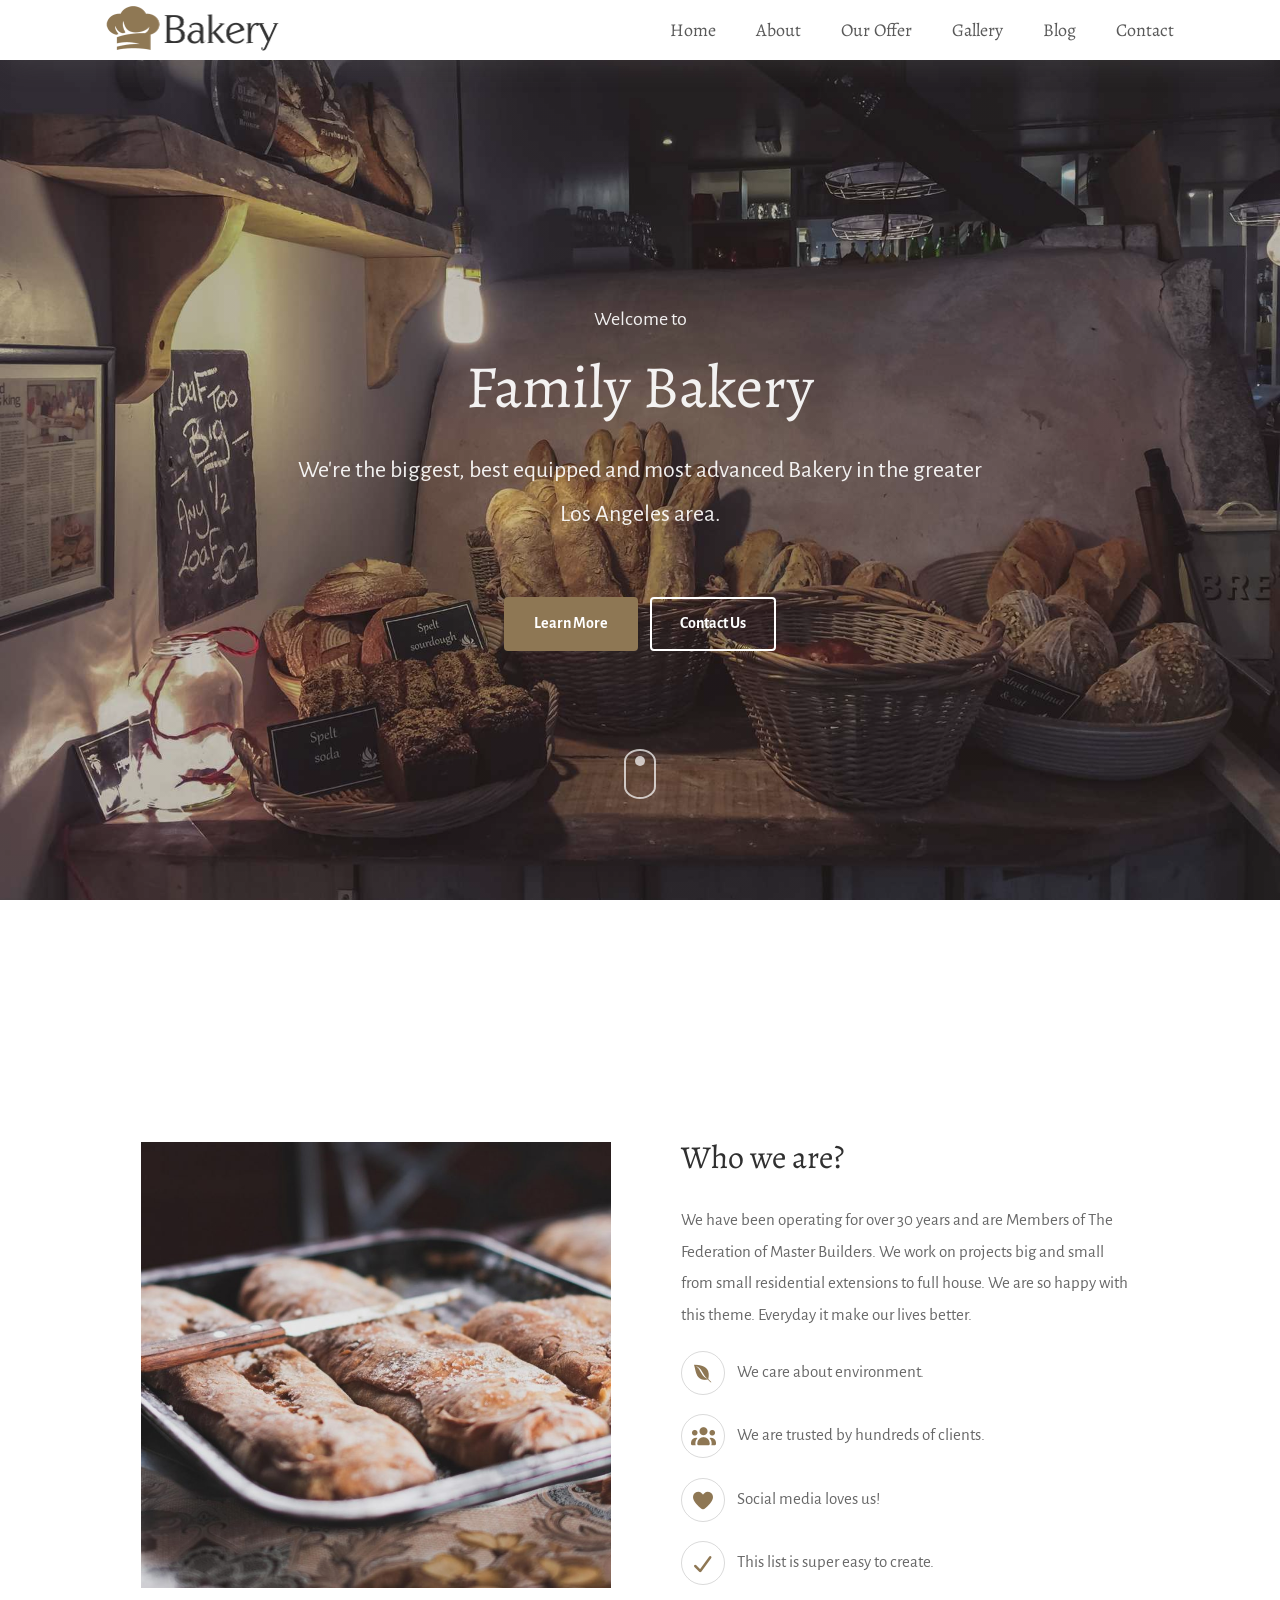
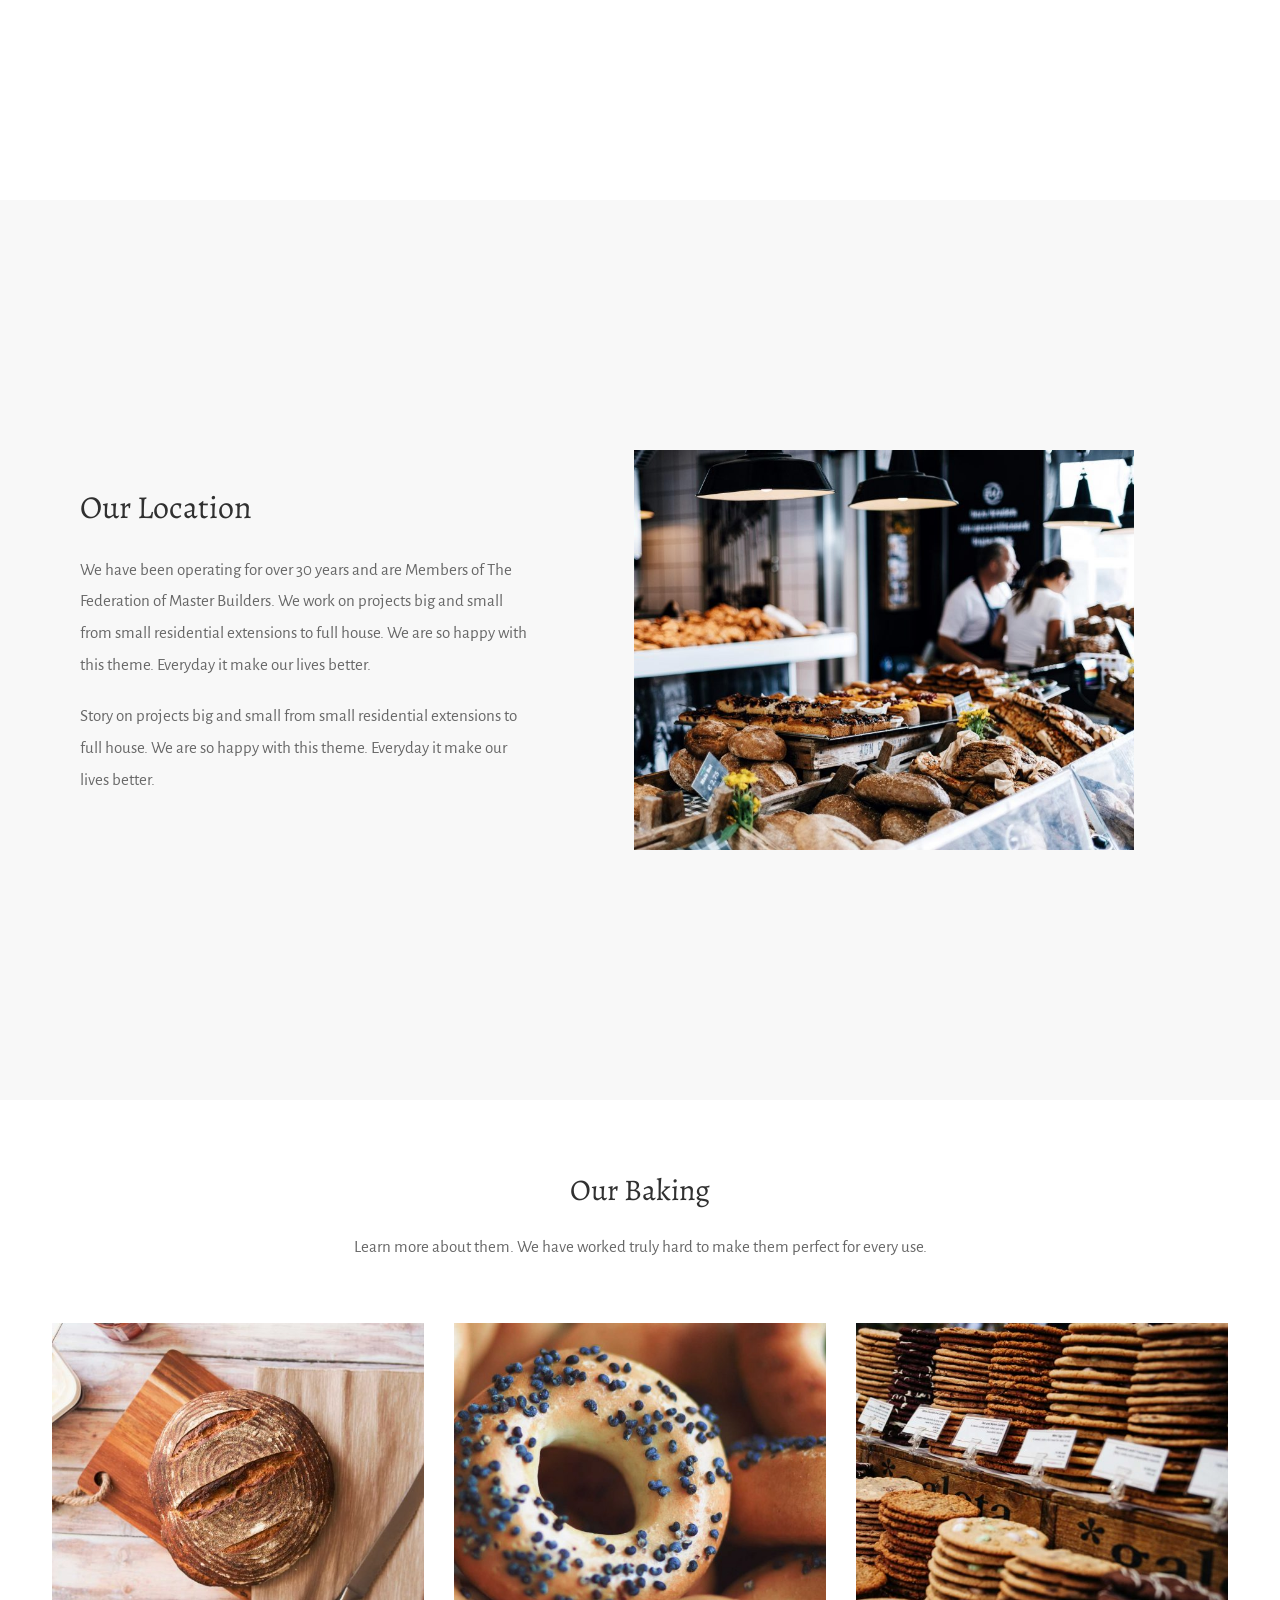
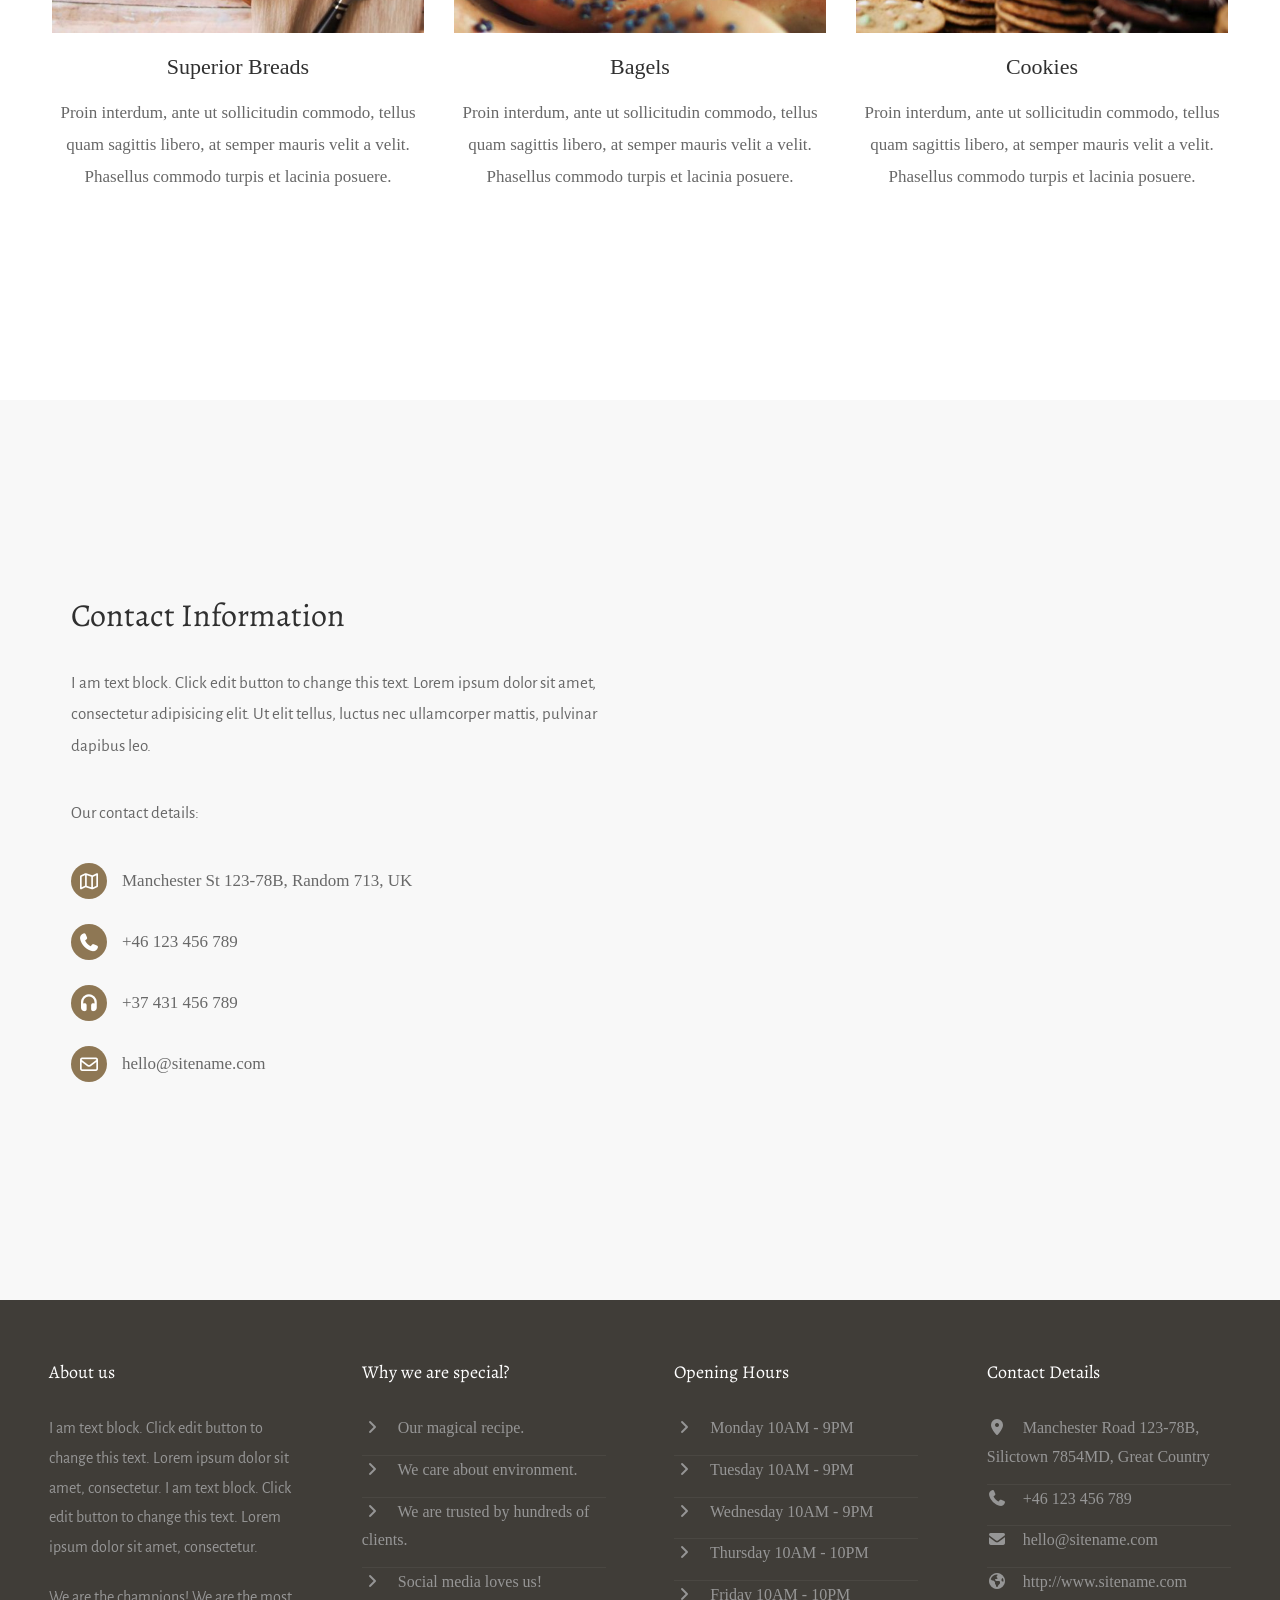
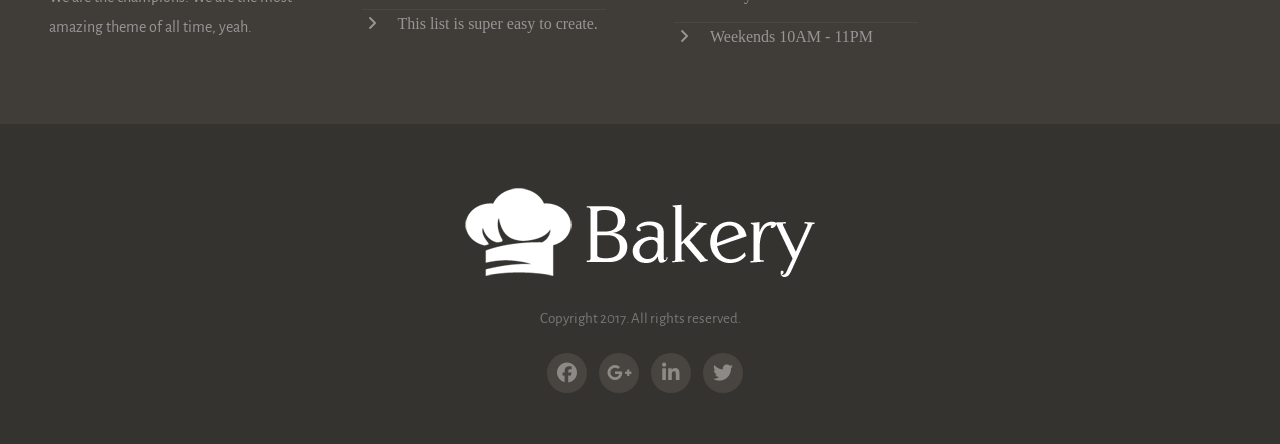
<file: Assignment_2/index.html>
<!DOCTYPE html>
<html lang="en">

<head>
    <meta charset="UTF-8">
    <meta name="viewport" content="width=device-width, initial-scale=1.0">
    <title>Bakery</title>
    <!-- link to icons -->
    <link rel="stylesheet" href="./css/all.min.css">
    <!-- font famaily -->
    <link rel="preconnect" href="https://fonts.googleapis.com">
    <link rel="preconnect" href="https://fonts.gstatic.com" crossorigin>
    <link
        href="https://fonts.googleapis.com/css2?family=Alegreya+Sans:ital,wght@0,100;0,300;0,400;0,500;0,700;0,800;0,900;1,100;1,300;1,400;1,500;1,700;1,800;1,900&family=Alegreya:ital,wght@0,400..900;1,400..900&display=swap"
        rel="stylesheet">
    <!-- link to icons -->
    <link rel="stylesheet" href="./css/all.min.css">
    <!-- link to css -->
    <link rel="stylesheet" href="./css/style.css">
</head>

<body>
    <!-- screen 1 -->
    <div class="container">
        <header class="navheader">
            <div class="nav-left">
                <a href="#home">
                    <img src="./bakery-color.png" alt="logo" class="logo-dark">
                </a>
            </div>
            <div class="nav-right">
                <ul type="none" class="navdetials">
                    <li><a href="#home">Home</a></li>
                    <li><a href="#about">About</a></li>
                    <li><a href="#offer">Our Offer</a></li>
                    <li><a href="#gallery">Gallery</a></li>
                    <li><a href="#blog">Blog</a></li>
                    <li><a href="#contact">Contact</a></li>
                </ul>
            </div>
        </header>
        <section class="container1">
            <p class="welcome">Welcome to</p>
            <h1>Family Bakery</h1>
            <p class="description">We're the biggest, best equipped and most advanced Bakery in the greater Los Angeles
                area.</p>
            <div class="box1">
                <a href="" class="learn"><b>Learn More</b></a>
                <a href="" class="contact"><b>Contact Us</b></a>
            </div>
            <br>
            <div class="loader"></div>
        </section>
    </div>
    <!-- screen 2 -->
    <div class="container2">
        <img src="./alexandru-stavrica-170390-800x760.jpg" alt="Bakery Image">
        <div class="content2">
            <h2>Who we are?</h2>
            <p>We have been operating for over 30 years and are Members of The Federation of Master Builders. We work on
                projects big and small from small residential extensions to full house. We are so happy with this theme.
                Everyday it make our lives better.</p>
            <ul type="none" class="icon-list">
                <li><i class="fa-brands fa-envira"></i><span>We care about environment.</span></li>
                <li><i class="fa-solid fa-users"></i><span>We are trusted by hundreds of clients.</span></li>
                <li><i class="fa-solid fa-heart"></i><span>Social media loves us!</span></li>
                <li><i class="fa-solid fa-check"></i><span>This list is super easy to create.</span></li>
            </ul>
        </div>
    </div>
    <!-- screen 3 -->
    <div class="container3">
        <div class="content3">
            <h2>Our Location</h2>
            <p>We have been operating for over 30 years and are Members of The Federation of Master Builders. We work on
                projects big and small from small residential extensions to full house. We are so happy with this theme.
                Everyday it make our lives better.</p>
            <p>Story on projects big and small from small residential extensions to full house. We are so happy with
                this theme. Everyday it make our lives better.</p>
        </div>
        <div class="photo-3"><img src="./full-2-800x640.jpg" alt="Bakery Image"></div>
    </div>
    <!-- screen 4 -->
    <section class="container4">
        <div class="baking-title">
            <h3>Our Baking</h3>
            <p>
                Learn more about them. We have worked truly hard to make them perfect for every use.
            </p>
        </div>
        <div class="baking-items">
            <div class="item">
                <img src="./ben-garratt-134774-600x500.jpg" alt="Bread">
                <h4>Superior Breads</h4>
                <p>
                    Proin interdum, ante ut sollicitudin commodo, tellus quam sagittis
                    libero, at semper mauris velit a velit. Phasellus commodo turpis et
                    lacinia posuere.
                </p>
            </div>
            <div class="item">
                <img src="./stas-ovsky-123540-600x500.jpg" alt="Bagels">
                <h4>Bagels</h4>
                <p>
                    Proin interdum, ante ut sollicitudin commodo, tellus quam sagittis
                    libero, at semper mauris velit a velit. Phasellus commodo turpis et
                    lacinia posuere.
                </p>
            </div>
            <div class="item">
                <img src="./clem-onojeghuo-206832-600x500.jpg" alt="Cookies">
                <h4>Cookies</h4>
                <p>
                    Proin interdum, ante ut sollicitudin commodo, tellus quam sagittis
                    libero, at semper mauris velit a velit. Phasellus commodo turpis et
                    lacinia posuere.
                </p>
            </div>
        </div>
    </section>
    <!-- screen 5 -->
    <section class="container5">
        <div class="content4">
            <h2>Contact Information</h2>
            <p>
                I am text block. Click edit button to change this text.
                Lorem ipsum dolor sit amet, consectetur adipisicing elit.
                Ut elit tellus, luctus nec ullamcorper mattis, pulvinar dapibus leo.
            </p>
            <p class="details-title">Our contact details:</p>
            <ul type="none" class="contact-list">
                <li>
                    <i class="fa-regular fa-map"></i>
                    <span>Manchester St 123-78B, Random 713, UK</span>
                </li>
                <li>
                    <i class="fa-solid fa-phone"></i>
                    <span>+46 123 456 789</span>
                </li>
                <li>
                    <i class="fa-solid fa-headphones"></i>
                    <span>+37 431 456 789</span>
                </li>
                <li>
                    <i class="fa-regular fa-envelope"></i>
                    <span>hello@sitename.com</span>
                </li>
            </ul>
        </div>
        <div class="map">
            <iframe
                src="https://www.google.com/maps/embed?pb=!1m18!1m12!1m3!1d13739.492926830935!2d31.502278416795328!3d30.581123838049617!2m3!1f0!2f0!3f0!3m2!1i1024!2i768!4f13.1!3m3!1m2!1s0x14f7f1c425fd1135%3A0x266ecec669ee0192!2z2YXYrtio2LIg2KfZhNin2LHYr9mG2Yo!5e0!3m2!1sar!2seg!4v1782974572711!5m2!1sar!2seg"
                width="600" height="450" style="border:0;" allowfullscreen="" loading="lazy"
                referrerpolicy="strict-origin-when-cross-origin">
            </iframe>
        </div>
    </section>
    <!-- footer -->
    <div class="footer-top">
        <div class="footer-item">
            <h4>About us</h4>
            <p>
                I am text block. Click edit button to change this text.
                Lorem ipsum dolor sit amet, consectetur.
                I am text block. Click edit button to change this text.
                Lorem ipsum dolor sit amet, consectetur.
            </p>
            <p>
                We are the champions! We are the most amazing theme of all time,
                yeah.
            </p>
        </div>
        <div class="footer-item">
            <h4>Why we are special?</h4>
            <ul type="none">
                <li><i class="fa-solid fa-angle-right"></i> Our magical recipe.</li>
                <li><i class="fa-solid fa-angle-right"></i> We care about environment.</li>
                <li><i class="fa-solid fa-angle-right"></i> We are trusted by hundreds of clients.</li>
                <li><i class="fa-solid fa-angle-right"></i> Social media loves us!</li>
                <li><i class="fa-solid fa-angle-right"></i> This list is super easy to create.</li>
            </ul>
        </div>
        <div class="footer-item">
            <h4>Opening Hours</h4>
            <ul type="none">
                <li><i class="fa-solid fa-angle-right"></i> Monday 10AM - 9PM</li>
                <li><i class="fa-solid fa-angle-right"></i> Tuesday 10AM - 9PM</li>
                <li><i class="fa-solid fa-angle-right"></i> Wednesday 10AM - 9PM</li>
                <li><i class="fa-solid fa-angle-right"></i> Thursday 10AM - 10PM</li>
                <li><i class="fa-solid fa-angle-right"></i> Friday 10AM - 10PM</li>
                <li><i class="fa-solid fa-angle-right"></i> Weekends 10AM - 11PM</li>
            </ul>
        </div>
        <div class="footer-item last-item">
            <h4>Contact Details</h4>
            <ul type="none">
                <li>
                    <i class="fa-solid fa-location-dot"></i>
                    Manchester Road 123-78B, Silictown 7854MD, Great Country
                </li>
                <li>
                    <i class="fa-solid fa-phone"></i>
                    <a href="#">+46 123 456 789</a>
                </li>
                <li>
                    <i class="fa-solid fa-envelope"></i>
                    <a href="#"> hello@sitename.com</a>
                </li>
                <li>
                    <i class="fa-solid fa-earth-americas"></i>
                    <a href="#">http://www.sitename.com</a>
                </li>
            </ul>
        </div>
    </div>
    <div class="content">
        <footer class="footer">
            <img src="./bakery-light-1.png" alt="logo">
            <p>Copyright 2017. All rights reserved.</p>
            <i class="fa-brands fa-facebook"></i>
            <i class="fa-brands fa-google-plus-g"></i>
            <i class="fa-brands fa-linkedin-in"></i>
            <i class="fa-brands fa-twitter"></i>
        </footer>
    </div>
</body>

</html>
</file>
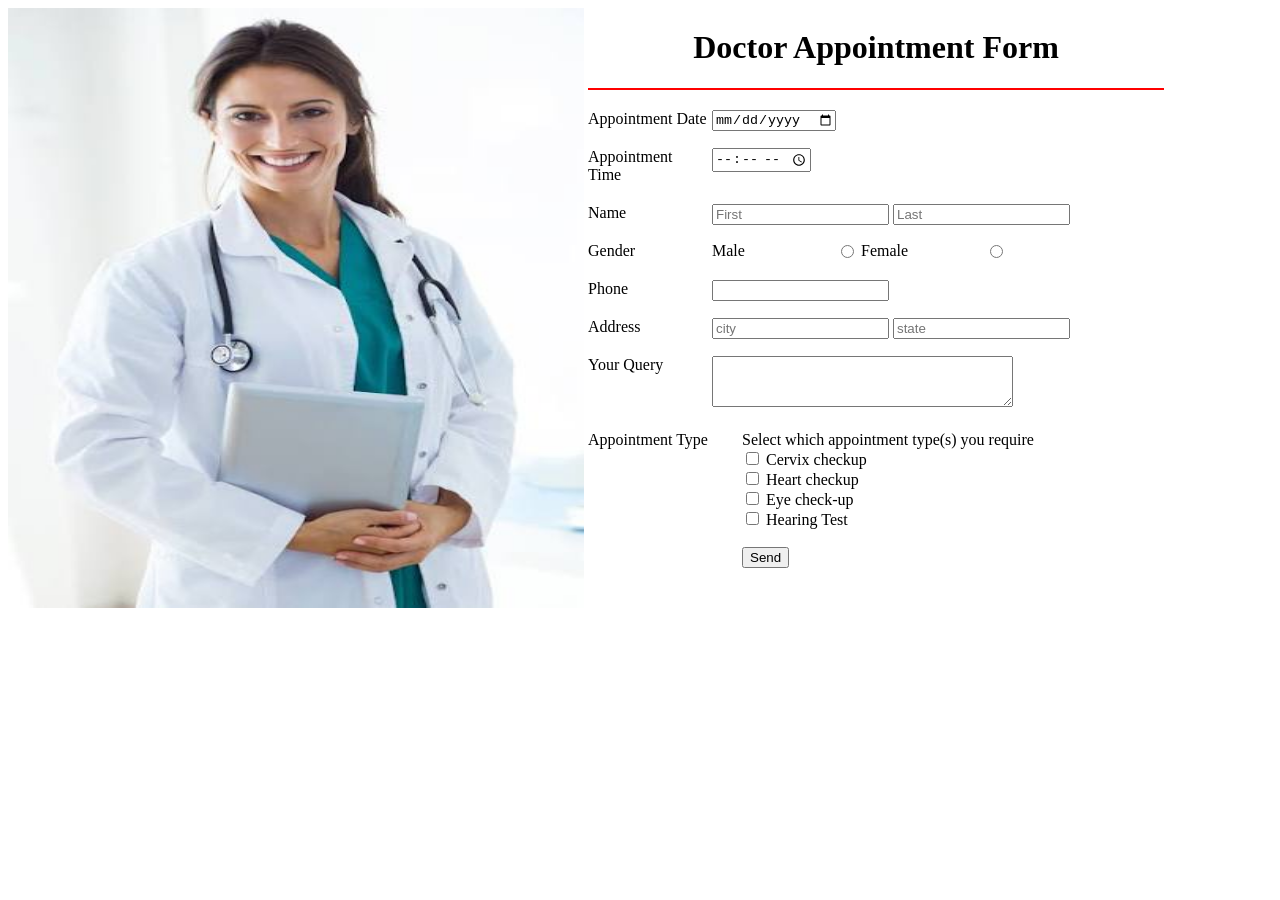
<file: task_2/index.html>
<!DOCTYPE html>
<html lang="en">

<head>
    <meta charset="UTF-8">
    <meta name="viewport" content="width=device-width, initial-scale=1.0">
    <!-- link to CSS -->
    <link rel="stylesheet" href="./style.css">
    <title>Document</title>
</head>

<body>
    <img src="./images.jfif" alt="doctor">
    <!-- form -->
    <form action="" method="get" class="form">
        <!-- header -->
        <h1>Doctor Appointment Form </h1>
        <hr>
        <!-- date -->
        <label for="Date">Appointment Date</label>
        <input type="date" name="Date"><br>
        <!-- time -->
        <label for="Time">Appointment Time</label>
        <input type="time" name="Time"><br>
        <!-- name -->
        <label for="Name">Name</label>
        <input type="text" name="Name" placeholder="First">
        <input type="text" name="Name" placeholder="Last"><br>
        <!-- gender -->
        <label for="Gender">Gender</label>
        <label for="Gender">Male</label>
        <input type="radio" name="Gender" value="Male">
        <label for="Gender">Female</label>
        <input type="radio" name="Gender" value="Female"><br>
        <!-- phone -->
        <label for="Phone">Phone</label>
        <input type="tel" name="Phone"><br>
        <!-- Address -->
        <label for="Address">Address</label>
        <input type="text" name="Address" placeholder="city">
        <input type="text" name="Address" placeholder="state"><br>
        <!-- Query -->
        <label for="query">Your Query</label>
        <textarea id="query" name="query" rows="3" cols="35"></textarea><br>
        <!-- Appointment type -->
        <label class="title">Appointment Type</label>
        <div class="appointment">
            <label>Select which appointment type(s) you require</label><br>
            <label><input type="checkbox" value="Cervix checkup"> Cervix checkup</label><br>
            <label><input type="checkbox" value="Heart checkup"> Heart checkup</label><br>
            <label><input type="checkbox" value="Eye check-up"> Eye check-up</label><br>
            <label><input type="checkbox" value="Hearing Test"> Hearing Test</label><br>
            <br>
            <button type="submit">Send</button>

        </div>
    </form>
</body>

</html>
</file>
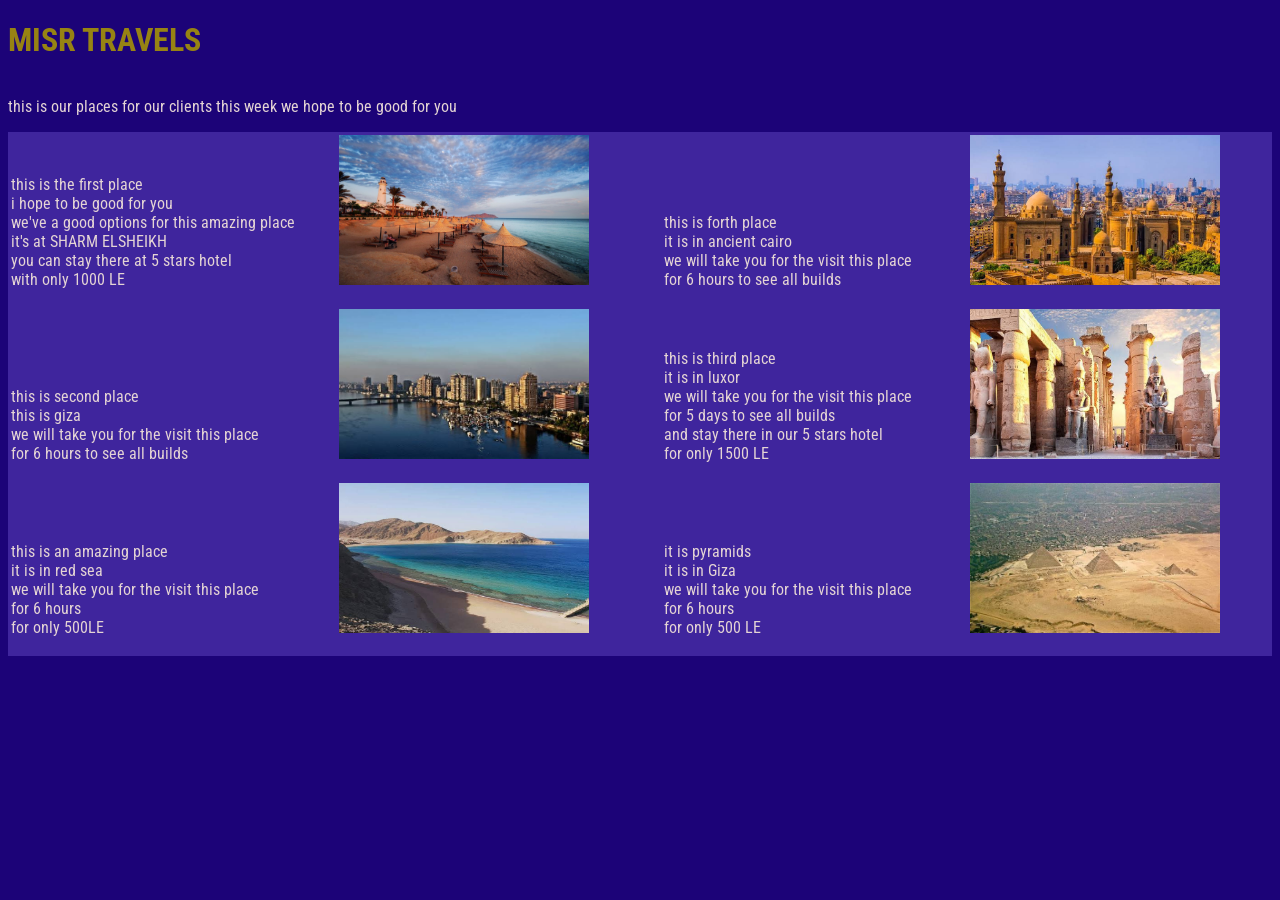
<file: task_1/index1.html>
<!DOCTYPE html>
<html lang="en">

<head>
    <meta charset="UTF-8">
    <meta name="viewport" content="width=device-width, initial-scale=1.0">
    <title>Document</title>
    <!-- font family -->
    <link rel="preconnect" href="https://fonts.googleapis.com">
    <link rel="preconnect" href="https://fonts.gstatic.com" crossorigin>
    <link
        href="https://fonts.googleapis.com/css2?family=Dancing+Script:wght@400..700&family=Roboto+Condensed:ital,wght@0,100..900;1,100..900&display=swap"
        rel="stylesheet">
    <!-- link to stylesheet -->
    <link rel="stylesheet" href="style.css">
</head>

<body>
    <!-- header -->
    <h1>MISR TRAVELS</h1>
    <P>this is our places for our clients this week we hope to be good for you</P>
    <!-- cards -->
    <table class="card">
        <tbody>
            <!-- row 1 -->
            <tr>
                <!-- card 1 -->
                <td>
                    <p>this is the first place <br>
                        i hope to be good for you <br>
                        we've a good options for this amazing place <br>
                        it's at SHARM ELSHEIKH <br>
                        you can stay there at 5 stars hotel <br>
                        with only 1000 LE</p>
                    <img src="./94762a60-city-20452-1651040efcc.jpg" alt="SHARM ELSHEIKH">
                </td>
                <!-- card 2 -->
                <td>
                    <p>
                        this is forth place <br>
                        it is in ancient cairo <br>
                        we will take you for the visit this place <br>
                        for 6 hours to see all builds
                    </p>
                    <img src="./images (2).jfif" alt="Ancient Cairo">
                </td>
            </tr>
            <!-- row 2 -->
            <tr>
                <!-- card 3 -->
                <td>
                    <p>
                        this is second place <br>
                        this is giza <br>
                        we will take you for the visit this place <br>
                        for 6 hours to see all builds
                    </p>
                    <img src="./images (3).jfif" alt="Giza">
                </td>
                <!-- card 4 -->
                <td>
                    <p>
                        this is third place <br>
                        it is in luxor <br>
                        we will take you for the visit this place <br>
                        for 5 days to see all builds <br>
                        and stay there in our 5 stars hotel <br>
                        for only 1500 LE
                    </p>
                    <img src="./images (4).jfif" alt="Luxor">
                </td>
            </tr>
            <!-- row 3 -->
            <tr>
                <!-- card 5 -->
                <td>
                    <p>
                        this is an amazing place <br>
                        it is in red sea <br>
                        we will take you for the visit this place <br>
                        for 6 hours <br>
                        for only 500LE
                    </p>
                    <img src="./images (1).jfif" alt="Red Sea">
                </td>
                <!-- card 6 -->
                <td>
                    <p>
                        it is pyramids <br>
                        it is in Giza <br>
                        we will take you for the visit this place <br>
                        for 6 hours <br>
                        for only 500 LE
                    </p>
                    <img src="./images.jfif" alt="Pyramids">
                </td>
            </tr>
        </tbody>
    </table>
</body>

</html>
</file>
<file: Assignment_2/css/style.css>
* {
  box-sizing: border-box;
  margin: 0px;
  padding: 0px;
}
body {
  background-image:
    linear-gradient(rgba(0, 0, 0, 0.2), rgba(0, 0, 0, 0.2), rgba(0, 0, 0, 0.2)),
    url(./drew-coffman-1872.jpg);
  background-size: cover;
  background-position: center center;
  height: 100vh;
  background-repeat: no-repeat;
}
:root {
  --background-color1: #fff;
  --background-color2: #f8f8f8;
  --background-footer: #403d38;
  --header-family: "Alegreya", serif;
  --paragraph-size: 18px;
  --h1-size: 60px;
  --paragraph-family: "Alegreya Sans", sans-serif;
  --h2-color: #303030;
  --p-color: #686868;
  --line-height-p: 1.86em;
  --transition: all 0.3s ease-in-out;
}

/*  screen 1  */
.container {
  display: flex;
  justify-content: center;
  align-items: center;
  flex-direction: column;
  height: 100vh;
}
.navheader {
  position: fixed;
  display: flex;
  background-color: #fff;
  width: 100%;
  height: 60px;
  justify-content: space-around;
  flex-direction: row;
  align-items: center;
  top: 0px;
  box-shadow: 0px 6px 30px -7px rgba(89, 89, 89, 0.44);
  -webkit-box-shadow: 0px 6px 30px -7px rgba(89, 89, 89, 0.44);
  -moz-box-shadow: 0px 6px 30px -7px rgba(89, 89, 89, 0.44);
  z-index: 9;
}
.nav-right {
  display: flex;
  justify-content: right;
  align-items: center;
}
.navdetials {
  display: flex;
  align-items: center;
  gap: 40px;
}
.navdetials li {
  display: inline-block;
}
.navdetials li a {
  color: #595959;
  text-decoration: none;
  font-size: 18px;
  opacity: 1;
  font-family: var(--header-family);
  /* border-top: 3px solid #ae9768; */
}
.navdetials li:hover a {
  color: #111111;
}
.nav-left {
  display: flex;
  justify-content: left;
  align-items: center;
}
.logo-dark {
  width: 50%;
}
.container1 {
  width: 700px;
  text-align: center;
  display: flex;
  position: relative;
  top: 100px;
  justify-content: center;
  align-items: center;
  flex-wrap: wrap;
  flex-direction: column;
  color: rgba(255, 255, 255, 0.92);
  gap: 40px;
}
.container1 h1 {
  font-family: var(--header-family);
  font-size: var(--h1-size);
  line-height: 1.2rem;
  margin-bottom: 10px;
  text-align: center;
  font-weight: 70;
}
.container1 p {
  font-family: var(--paragraph-family);
  color: rgba(255, 255, 255, 0.92);
  line-height: var(--line-height-p);
}
.welcome {
  font-size: 20px;
}
.description {
  font-size: 24px;
  margin-bottom: 20px;
}
.box1 {
  display: flex;
  justify-content: center;
  text-decoration: none;
  font-size: 16px;
  font-family: var(--paragraph-family);
  flex-wrap: wrap;
  gap: 12px;
}
.learn {
  background-color: #8e7754;
  text-decoration: none;
  border-radius: 4px;
  color: #fff;
  border: 2px solid transparent;
  display: inline-block;
  text-align: center;
  height: 20px;
  padding: 15px 28px;
  box-sizing: content-box;
}
.learn:hover {
  background-color: #fff;
  color: black;
}
.contact {
  display: inline-block;
  border: 2px solid #fff;
  border-radius: 4px;
  text-decoration: none;
  color: #fff;
  text-align: center;
  height: 20px;
  padding: 15px 28px;
  box-sizing: content-box;
}
.contact:hover {
  background-color: #fff;
  color: black;
}
.loader {
  --color-1: rgba(255, 255, 255, 0.7);
  --size: 1px;
  width: 32px;
  height: 50px;
  box-sizing: border-box;
  border: calc(2 * var(--size)) solid var(--color-1);
  position: relative;
  border-radius: 50% 50% 50% 50% / 25% 25% 25% 25%;
}
.loader::before {
  content: "";
  position: absolute;
  left: 50%;
  top: 0;
  transform: translate(-50%, 50%);
  width: calc(10 * var(--size));
  height: calc(10 * var(--size));
  background: var(--color-1);
  border-radius: 50%;
  animation: fadeDown 2s ease-out infinite;
}
@keyframes fadeDown {
  0% {
    top: 0%;
    opacity: 1;
  }
  100% {
    top: 60%;
    opacity: 0;
  }
}

/*  screen 2  */
.container2 {
  background-color: var(--background-color1);
  position: relative;
  box-sizing: border-box;
  width: 100%;
  min-height: 100vh;
  padding: 90px 38px 60px;
  display: flex;
  justify-content: center;
  align-items: center;
  z-index: 2;
  flex-wrap: wrap;
  gap: 70px;
}
.container2 img {
  width: 39%;
  min-width: 300px;
}
.content2 {
  width: 38%;
  min-width: 300px;
}
.container2 h2 {
  color: var(--h2-color);
  font-size: 32px;
  font-family: var(--header-family);
  line-height: 1.38em;
  margin-bottom: 25px;
  font-weight: 400;
}
.container2 p {
  line-height: var(--line-height-p);
  color: var(--p-color);
  font-family: var(--paragraph-family);
  font-size: 17px;
  margin-bottom: 10px;
}
.icon-list li {
  padding: 15px 0px 15px 56px;
  margin-bottom: 2px;
  position: relative;
}
.icon-list li span {
  font-size: 17px;
  line-height: 1.86em;
  font-family: var(--paragraph-family);
  color: var(--p-color);
}
.icon-list i {
  color: #8e7754;
  border: 1px solid rgba(0, 0, 0, 0.15);
  width: 44px;
  height: 44px;
  border-radius: 100%;
  line-height: 44px;
  font-size: 20px;
  position: absolute;
  left: 0;
  top: 10px;
  text-align: center;
}

/*  screen 3  */
.container3 {
  background-color: var(--background-color2);
  position: relative;
  box-sizing: border-box;
  width: 100%;
  min-height: 100vh;
  display: flex;
  justify-content: center;
  align-items: center;
  flex-direction: row;
  flex-wrap: wrap;
  padding: 60px 80px;
  gap: 40px;
}
.container3 img {
  width: 100%;
  max-width: 500px;
}
.photo-3 {
  display: flex;
  justify-content: center;
  align-items: center;
  flex-direction: column;
  flex: 1;
  min-width: 280px;
}
.content3 {
  width: 40%;
  min-width: 280px;
  display: flex;
  justify-content: center;
  flex-direction: column;
}
.content3 h2 {
  font-family: var(--header-family);
  color: var(--h2-color);
  font-size: 32px;
  margin-bottom: 25px;
  font-weight: 400;
}
.content3 p {
  font-family: var(--paragraph-family);
  color: var(--p-color);
  font-size: 17px;
  line-height: var(--line-height-p);
  margin-bottom: 20px;
}

/*  screen 4  */
.container4 {
  background-color: var(--background-color1);
  box-sizing: border-box;
  padding: 60px 20px;
  min-height: 100vh;
  width: 100%;
  text-align: center;
}
.baking-title {
  margin-bottom: 60px;
  margin-top: 10px;
}
.baking-title h3 {
  font-size: 30px;
  font-family: var(--header-family);
  color: var(--h2-color);
  line-height: 1.38em;
  font-weight: 400;
  margin-bottom: 20px;
}
.baking-title p {
  font-family: var(--paragraph-family);
  color: var(--p-color);
  font-size: 17px;
  font-weight: 400;
  line-height: var(--line-height-p);
}
.baking-items {
  display: flex;
  justify-content: center;
  flex-wrap: wrap;
  gap: 30px;
}
.item {
  width: 30%;
  min-width: 250px;
}
.item img {
  width: 100%;
}
.item h4 {
  font-size: 22px;
  color: var(--h2-color);
  line-height: 1.38em;
  font-weight: 400;
  margin-bottom: 15px;
  margin-top: 15px;
}
.item p {
  font-size: 17px;
  color: var(--p-color);
  line-height: var(--line-height-p);
}

/* screen 5 */
.container5 {
  background-color: var(--background-color2);
  display: flex;
  min-height: 100vh;
  justify-content: center;
  align-items: center;
  padding: 60px 30px;
  gap: 40px;
  z-index: 2;
  flex-wrap: wrap;
}
.content4 {
  width: 45%;
  min-width: 280px;
}
.content4 h2 {
  font-size: 32px;
  font-weight: 400;
  font-family: var(--header-family);
  color: var(--h2-color);
  margin-bottom: 30px;
}
.content4 p {
  font-size: 17px;
  font-weight: 400;
  font-family: var(--paragraph-family);
  color: var(--p-color);
  line-height: 1.86em;
  margin-bottom: 35px;
}
.details-title {
  font-size: 18px;
  font-weight: 400;
  font-family: var(--paragraph-family);
  color: var(--p-color);
  margin-bottom: 30px;
}
.contact-list li {
  display: flex;
  align-items: center;
  margin-bottom: 25px;
}
.contact-list i {
  width: 36px;
  height: 36px;
  border-radius: 50%;
  background: #8e7754;
  color: #fff;
  display: flex;
  justify-content: center;
  align-items: center;
  font-size: 18px;
  flex-shrink: 0;
  margin-right: 15px;
}
.contact-list span {
  color: #686868;
  font-size: 17px;
}
.map {
  width: 45%;
  min-width: 280px;
}
.map iframe {
  width: 100%;
  height: 450px;
  border: 0;
}

/* footer */
.footer-top {
  background: #403d38;
  display: flex;
  justify-content: space-around;
  padding: 60px 30px;
  flex-wrap: wrap;
  gap: 30px;
}
.footer-item {
  width: 20%;
  min-width: 200px;
}
.footer-item h4 {
  color: white;
  font-size: 18px;
  margin-bottom: 30px;
  font-family: var(--header-family);
  font-weight: 400;
}
.footer-item p {
  font-family: var(--paragraph-family);
  color: rgb(150, 150, 150);
  line-height: 1.86em;
  margin-bottom: 20px;
  font-size: 16px;
  font-weight: 400;
}
.footer-item ul li {
  color: #969696;
  padding-bottom: 12px;
  border-bottom: 1px solid rgba(255, 255, 255, 0.05);
  line-height: 1.8;
  font-size: 16px;
  font-weight: 400;
}
.footer-item ul li:last-child {
  border-bottom: none;
}
.footer-item i {
  color: #969696;
  margin-right: 12px;
}
.footer-item a {
  text-decoration: none;
  color: #969696;
}
.footer-item a:hover {
  color: #e0e0e0;
  transition: var(--transition);
}

/* last footer */
.footer {
  background-color: #353330;
  color: #777;
  text-align: center;
  padding-top: 50px;
  padding-bottom: 40px;
  min-height: 320px;
  font-family: var(--paragraph-family);
  font-size: 15px;
}
.footer img {
  margin-bottom: 25px;
  margin-top: 10px;
}
.footer i {
  background-color: #484540;
  color: #8c8a86;
  border-radius: 100%;
  width: 40px;
  height: 40px;
  line-height: 40px;
  font-size: 20px;
  text-align: center;
  margin-top: 25px;
  margin-left: 10px;
}
.fa-facebook:hover {
  background-color: #3b5998;
  color: #fff;
  transition: var(--transition);
}
.fa-google-plus-g:hover {
  background-color: #dd4b39;
  color: #fff;
  transition: var(--transition);
}
.fa-linkedin-in:hover {
  background-color: #007bb5;
  color: #fff;
  transition: var(--transition);
}
.fa-twitter:hover {
  background-color: #00aced;
  color: #fff;
  transition: var(--transition);
}
/* Responsive */

/*  1024px */
@media screen and (min-width: 1200px) {
  /* navbar */
  .navdetials {
    gap: 40px;
  }
  .navdetials li a {
    font-size: 18px;
  }
  .logo-dark {
    width: 50%;
  }
  /* screen 1 */
  .container1 {
    width: 700px;
  }
  .container1 h1 {
    font-size: 60px;
  }
  .description {
    font-size: 24px;
  }
  /* screen 2-3 */
  .container2 img {
    width: 39%;
  }
  .content2 {
    width: 38%;
  }
  .content3 {
    width: 40%;
  }
  .photo-3 {
    width: 40%;
  }
  /* screen 4 */
  .item {
    width: 30%;
  }
  /* screen 5 */
  .content4 {
    width: 45%;
  }
  .map {
    width: 45%;
  }
  .map iframe {
    height: 450px;
  }
  /* footer */
  .footer-item {
    width: 20%;
  }
}
/* 992px - 1199px */
@media screen and (max-width: 1199px) and (min-width: 992px) {
  /* navbar */
  .navdetials {
    gap: 30px;
  }
  .navdetials li a {
    font-size: 17px;
  }
  .logo-dark {
    width: 45%;
  }
  /* screen 1 */
  .container1 {
    width: 650px;
  }
  .container1 h1 {
    font-size: 52px;
  }
  .description {
    font-size: 22px;
  }
  /* screen 2 & 3 */
  .container2 img {
    width: 42%;
  }
  .content2 {
    width: 42%;
  }
  .content3 {
    width: 42%;
  }
  .photo-3 {
    width: 42%;
  }
  /* screen 4 */
  .item {
    width: 30%;
  }
  /* screen 5 */
  .content4 {
    width: 48%;
  }
  .map {
    width: 48%;
  }
  .map iframe {
    height: 400px;
  }
  /* footer */
  .footer-item {
    width: 22%;
  }
}

/* 768px - 991px */
@media screen and (max-width: 991px) and (min-width: 768px) {
  /* navbar */
  .navheader {
    flex-direction: row;
    padding: 12px 25px;
    gap: 10px;
  }
  .navdetials {
    gap: 18px;
  }
  .navdetials li a {
    font-size: 15px;
  }
  .logo-dark {
    width: 40%;
  }
  /* screen 1 */
  .container1 {
    width: 90%;
  }
  .container1 h1 {
    font-size: 44px;
  }
  .description {
    font-size: 20px;
  }
  .welcome {
    font-size: 18px;
  }
  .learn,
  .contact {
    padding: 13px 24px;
    font-size: 15px;
  }
  /* screen 2 */
  .container2 {
    flex-direction: row;
    padding: 60px 30px;
    gap: 30px;
  }
  .container2 img {
    width: 45%;
    min-width: 200px;
  }
  .content2 {
    width: 45%;
    min-width: 200px;
  }
  .container2 h2 {
    font-size: 28px;
  }
  .icon-list li {
    padding: 12px 0px 12px 50px;
  }
  .icon-list i {
    width: 38px;
    height: 38px;
    line-height: 38px;
    font-size: 17px;
    top: 8px;
  }
  /* screen 3 */
  .container3 {
    flex-direction: row;
    padding: 50px 30px;
    gap: 30px;
  }
  .content3 {
    width: 45%;
    min-width: 200px;
  }
  .photo-3 {
    width: 45%;
    min-width: 200px;
  }
  .content3 h2 {
    font-size: 28px;
  }
  /* screen 4 */
  .container4 {
    padding: 50px 20px;
  }
  .baking-title h3 {
    font-size: 28px;
  }
  .item {
    width: 45%;
    min-width: 200px;
    flex: 1 1 200px;
  }
  .item h4 {
    font-size: 20px;
  }
  /* screen 5 */
  .container5 {
    flex-direction: row;
    padding: 50px 25px;
    gap: 30px;
  }
  .content4 {
    width: 48%;
    min-width: 200px;
  }
  .map {
    width: 48%;
    min-width: 200px;
  }
  .map iframe {
    height: 350px;
  }
  .content4 h2 {
    font-size: 28px;
  }
  /* footer */
  .footer-top {
    padding: 50px 25px;
    gap: 25px;
  }
  .footer-item {
    width: 45%;
    min-width: 180px;
    flex: 1 1 180px;
  }
  .footer-item h4 {
    font-size: 17px;
  }
}
/* 600px - 767px */
@media screen and (max-width: 767px) and (min-width: 600px) {
  /* navbar */
  .navheader {
    flex-direction: column;
    padding: 10px 20px;
    gap: 8px;
  }
  .nav-right {
    justify-content: center;
    width: 100%;
  }
  .navdetials {
    flex-wrap: wrap;
    justify-content: center;
    gap: 8px 15px;
  }
  .navdetials li a {
    font-size: 14px;
  }
  .navdetials li a::after {
    display: none;
  }
  .logo-dark {
    width: 35%;
  }
  /* screen 1 */
  .container {
    padding-top: 100px;
  }
  .container1 {
    width: 95%;
    gap: 25px;
    padding: 10px;
  }
  .container1 h1 {
    font-size: 38px;
    line-height: 1.2;
  }
  .description {
    font-size: 18px;
  }
  .welcome {
    font-size: 16px;
  }
  .box1 {
    flex-direction: row;
    flex-wrap: wrap;
    justify-content: center;
    gap: 10px;
  }
  .learn,
  .contact {
    width: auto;
    padding: 12px 25px;
    font-size: 14px;
    min-width: 140px;
  }
  /* screen 2 */
  .container2 {
    flex-direction: column;
    padding: 40px 20px;
    min-height: auto;
    gap: 25px;
  }
  .container2 img {
    width: 80%;
    max-width: 350px;
    min-width: auto;
  }
  .content2 {
    width: 100%;
    min-width: auto;
    text-align: center;
  }
  .container2 h2 {
    font-size: 28px;
  }
  .icon-list li {
    padding-left: 0;
    text-align: left;
    display: flex;
    align-items: center;
    gap: 12px;
    justify-content: center;
  }
  .icon-list i {
    position: static;
    flex-shrink: 0;
    width: 40px;
    height: 40px;
    line-height: 40px;
    font-size: 18px;
  }
  .icon-list li span {
    font-size: 16px;
    text-align: left;
  }
  /* screen 3 */
  .container3 {
    flex-direction: column;
    padding: 40px 20px;
    min-height: auto;
    gap: 25px;
  }
  .content3 {
    width: 100%;
    min-width: auto;
    text-align: center;
  }
  .photo-3 {
    width: 100%;
    min-width: auto;
  }
  .photo-3 img {
    max-width: 80%;
  }
  .content3 h2 {
    font-size: 28px;
  }
  /* screen 4 */
  .container4 {
    padding: 40px 15px;
    min-height: auto;
  }
  .baking-title h3 {
    font-size: 26px;
  }
  .baking-items {
    flex-direction: column;
    align-items: center;
    gap: 25px;
  }
  .item {
    width: 80%;
    max-width: 350px;
    min-width: auto;
    flex: none;
  }
  .item h4 {
    font-size: 20px;
  }
  /* screen 5 */
  .container5 {
    flex-direction: column;
    padding: 40px 20px;
    min-height: auto;
    gap: 25px;
  }
  .content4 {
    width: 100%;
    min-width: auto;
    text-align: center;
  }
  .map {
    width: 100%;
    min-width: auto;
  }
  .map iframe {
    height: 300px;
  }
  .content4 h2 {
    font-size: 28px;
  }
  .contact-list li {
    justify-content: center;
  }
  .contact-list i {
    width: 32px;
    height: 32px;
    font-size: 15px;
    margin-right: 12px;
  }
  .contact-list span {
    font-size: 16px;
  }
  /* footer */
  .footer-top {
    flex-direction: column;
    align-items: center;
    padding: 40px 20px;
    gap: 30px;
  }
  .footer-item {
    width: 80%;
    max-width: 350px;
    min-width: auto;
    flex: none;
    text-align: center;
  }
  .footer-item ul li {
    text-align: left;
  }
  .footer-item h4 {
    font-size: 17px;
  }
  .footer {
    min-height: auto;
    padding: 30px 15px;
  }
  .footer img {
    width: 50%;
  }
  .social-icons {
    flex-wrap: wrap;
    gap: 8px;
  }
  .social-icons i {
    width: 36px;
    height: 36px;
    line-height: 36px;
    font-size: 17px;
  }
}
/*  599px */
@media screen and (max-width: 599px) {
  /* navbar */
  .navheader {
    flex-direction: column;
    padding: 8px 15px;
    gap: 6px;
  }
  .navheader.scrolled {
    padding: 8px 15px;
  }
  .nav-right {
    justify-content: center;
    width: 100%;
  }
  .navdetials {
    flex-wrap: wrap;
    justify-content: center;
    gap: 5px 12px;
  }
  .navdetials li a {
    font-size: 12px;
  }
  .navdetials li a::after {
    display: none;
  }
  .logo-dark {
    width: 30%;
  }
  /* screen 1 */
  .container {
    padding-top: 90px;
    min-height: 100vh;
  }
  .container1 {
    width: 98%;
    gap: 18px;
    padding: 10px 5px;
  }
  .container1 h1 {
    font-size: 28px;
    line-height: 1.1;
    margin-bottom: 5px;
  }
  .description {
    font-size: 15px;
    margin-bottom: 10px;
  }
  .welcome {
    font-size: 14px;
  }
  .box1 {
    flex-direction: column;
    align-items: center;
    gap: 8px;
    width: 100%;
  }
  .learn,
  .contact {
    width: 80%;
    padding: 10px 20px;
    font-size: 13px;
    min-width: auto;
    height: auto;
  }
  .loader {
    width: 30px;
    height: 30px;
    border-width: 3px;
  }
  /* screen 2 */
  .container2 {
    flex-direction: column;
    padding: 30px 15px;
    min-height: auto;
    gap: 20px;
  }
  .container2 img {
    width: 100%;
    max-width: 300px;
    min-width: auto;
  }
  .content2 {
    width: 100%;
    min-width: auto;
    text-align: center;
  }
  .container2 h2 {
    font-size: 24px;
    margin-bottom: 15px;
  }
  .container2 p {
    font-size: 15px;
    margin-bottom: 8px;
  }
  .icon-list li {
    padding-left: 0;
    text-align: left;
    display: flex;
    align-items: center;
    gap: 10px;
    justify-content: center;
    padding-top: 10px;
    padding-bottom: 10px;
  }
  .icon-list i {
    position: static;
    flex-shrink: 0;
    width: 34px;
    height: 34px;
    line-height: 34px;
    font-size: 15px;
  }
  .icon-list li span {
    font-size: 14px;
    text-align: left;
  }
  /* screen 3 */
  .container3 {
    flex-direction: column;
    padding: 30px 15px;
    min-height: auto;
    gap: 20px;
  }
  .content3 {
    width: 100%;
    min-width: auto;
    text-align: center;
  }
  .photo-3 {
    width: 100%;
    min-width: auto;
  }
  .photo-3 img {
    max-width: 100%;
    border-radius: 6px;
  }
  .content3 h2 {
    font-size: 24px;
    margin-bottom: 15px;
  }
  .content3 p {
    font-size: 15px;
    margin-bottom: 15px;
  }
  /* screen 4 */
  .container4 {
    padding: 30px 12px;
    min-height: auto;
  }
  .baking-title {
    margin-bottom: 35px;
    margin-top: 5px;
  }
  .baking-title h3 {
    font-size: 24px;
    margin-bottom: 12px;
  }
  .baking-title p {
    font-size: 15px;
  }
  .baking-items {
    flex-direction: column;
    align-items: center;
    gap: 20px;
  }
  .item {
    width: 100%;
    max-width: 300px;
    min-width: auto;
    flex: none;
    padding: 10px;
  }
  .item img {
    border-radius: 6px;
  }
  .item h4 {
    font-size: 18px;
    margin-bottom: 10px;
    margin-top: 10px;
  }
  .item p {
    font-size: 14px;
  }
  /* screen 5 */
  .container5 {
    flex-direction: column;
    padding: 30px 15px;
    min-height: auto;
    gap: 20px;
  }
  .content4 {
    width: 100%;
    min-width: auto;
    text-align: center;
  }
  .map {
    width: 100%;
    min-width: auto;
  }
  .map iframe {
    height: 250px;
    border-radius: 6px;
  }
  .content4 h2 {
    font-size: 24px;
    margin-bottom: 15px;
  }
  .content4 p {
    font-size: 15px;
    margin-bottom: 20px;
  }
  .details-title {
    font-size: 16px;
    margin-bottom: 20px;
  }
  .contact-list li {
    justify-content: center;
    margin-bottom: 18px;
    gap: 8px;
  }
  .contact-list i {
    width: 30px;
    height: 30px;
    font-size: 14px;
    margin-right: 8px;
    flex-shrink: 0;
  }
  .contact-list span {
    font-size: 14px;
  }
  /* footer */
  .footer-top {
    flex-direction: column;
    align-items: center;
    padding: 30px 15px;
    gap: 25px;
  }
  .footer-item {
    width: 100%;
    max-width: 300px;
    min-width: auto;
    flex: none;
    text-align: center;
  }
  .footer-item ul li {
    text-align: left;
    font-size: 14px;
    padding-bottom: 10px;
  }
  .footer-item h4 {
    font-size: 16px;
    margin-bottom: 20px;
  }
  .footer-item p {
    font-size: 14px;
    margin-bottom: 15px;
  }
  .footer-item i {
    margin-right: 8px;
  }
  .footer {
    min-height: auto;
    padding: 25px 12px;
  }
  .footer img {
    width: 45%;
    margin-bottom: 15px;
  }
  .footer p {
    font-size: 13px;
  }
  .social-icons {
    flex-wrap: wrap;
    justify-content: center;
    gap: 6px;
    margin-top: 18px;
  }
  .social-icons i {
    width: 32px;
    height: 32px;
    line-height: 32px;
    font-size: 15px;
  }
}
</file>
<file: task_2/style.css>
body {
  width: 100%;
}
img {
  width: 45%;
  height: 600px;
  display: inline-block;
  vertical-align: top;
}
.form {
  width: 45%;
  display: inline-block;
}
h1 {
  text-align: center;
}
hr {
  border: 1px solid red;
  margin-bottom: 20px;
}
label {
  width: 120px;
  display: inline-block;
  margin-bottom: 20px;
  vertical-align: top;
}
textarea {
  margin-bottom: 20px;
}
.title {
  width: 150px;
  display: inline-block;
}
.appointment {
  display: inline-block;
}

.appointment p {
  margin-bottom: 8px;
}

.appointment label {
  display: inline;
  margin-bottom: 5px;
}
</file>
<file: task_1/style.css>
body{
    color: rgb(228, 212, 212);
    font-family: "Roboto Condensed", sans-serif;
    background-color: #1c0378;
}
/* header */
h1{
    color:rgb(151, 131, 19);
}
/* cards */
.card{
    background-color:#3f259d ;
    width: 100%;
    
}
p{
    display: inline-block;
    width: 50%;
    text-align: left;
}
img{
    width: 250px;
    height: 150px;
    display: inline-block;
    
}
</file>
